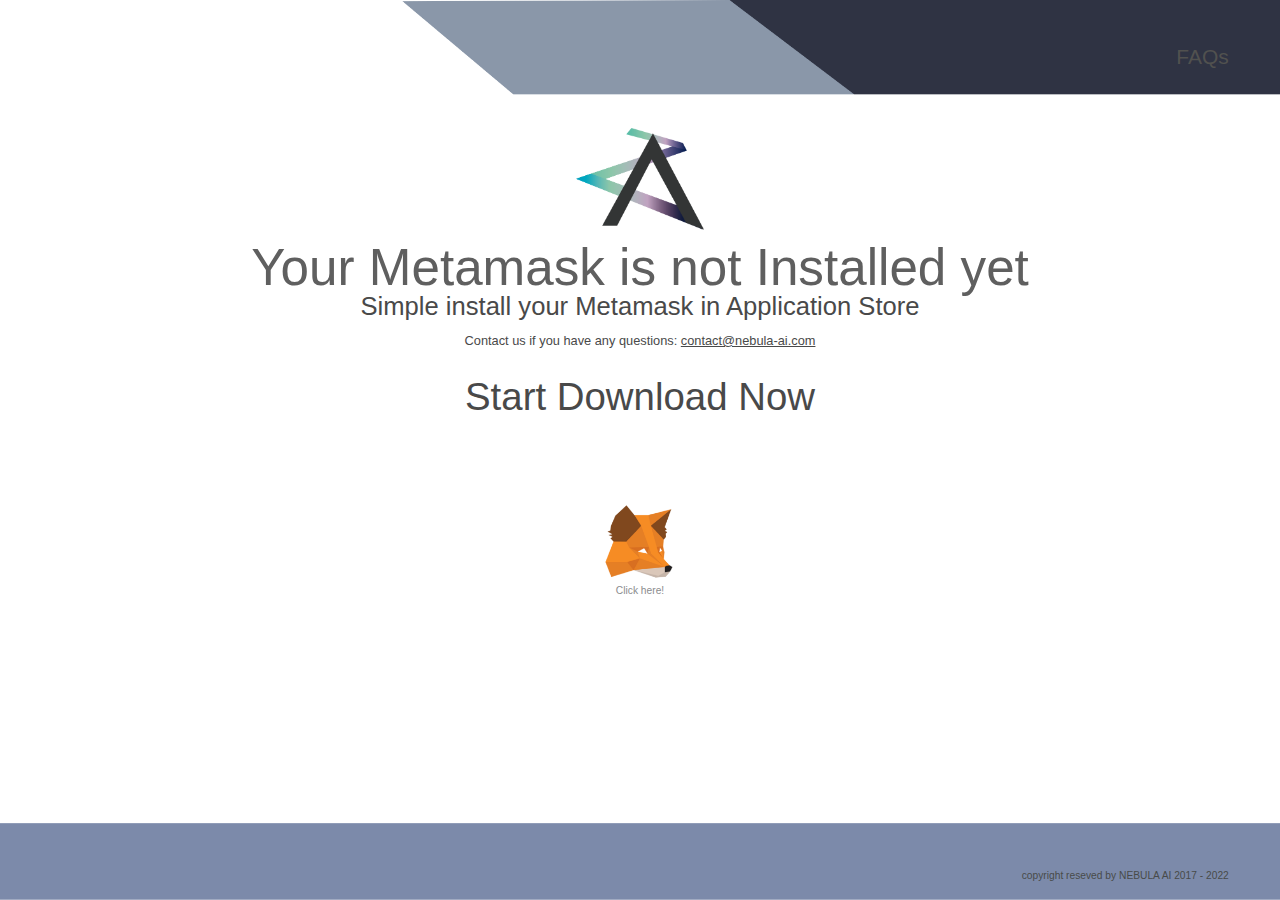
<file: notice/notice_install/index.html>
<!DOCTYPE html>
<html>
<head>
    <meta name="viewport" content="width=device-width, initial-scale=1, maximum-scale=1, user-scalable=no"/>
    <link href="style.css" rel="stylesheet" type="text/css">
</head>
<body onload="resize()" onresize="resize()">
    <div class="content">
        <a class="faqs" href="#">FAQs</a>
        <img class="logo" src="logo.png" alt="nebula-ai">
        <h1 class="yourMetamask" id="yourMetamask" >Your Metamask is not Installed yet</h1>
        <h3 class="simpleInstall" id="simpleInstall">Simple install your Metamask in Application Store</h3>
        <h6 class="contactUs">Contact us if you have any questions: <p class="linehere"></p><a id="contactUs" href='mailto:contact@nebula-ai.com'>contact@nebula-ai.com</a></h6>
        <h4 class="startDownload" id="startDownload">Start Download Now</h4>
        <img class="browser pointerDownload" src="metamask.png" id="metamask" alt="Download Metamask">
        <h6 id="clickhere">Click here!</h6>
        <p class="copyright">copyright reseved by NEBULA AI 2017 - 2022</p>
    </div>
    <script>
        document.getElementById("metamask").onclick = function (browserMetamask) {
            var isChrome = !!window.chrome && !!window.chrome.webstore;
            if (isChrome) {
                window.open("https://chrome.google.com/webstore/detail/metamask/nkbihfbeogaeaoehlefnkodbefgpgknn?hl=en-US");
            } else {
                window.open("https://addons.mozilla.org/en-US/firefox/addon/ether-metamask/");
            }
        }
        function resize()  {
            var heightMobile = screen.height;

            if ( heightMobile < 700 ) {
                document.getElementById("yourMetamask").innerHTML = "Mobile Not Supported";
                document.getElementById("simpleInstall").innerHTML = "You can only use AI applications on desktop browser like Chrome and Firefox";

          } else if ( heightMobile > 700) {
            document.getElementById("yourMetamask").innerHTML = "Your Metamask is not Installed yet";
            document.getElementById("simpleInstall").innerHTML = "Simple install your Metamask in Application Store";
          }
        }
    </script>
</body>
</html>
</file>
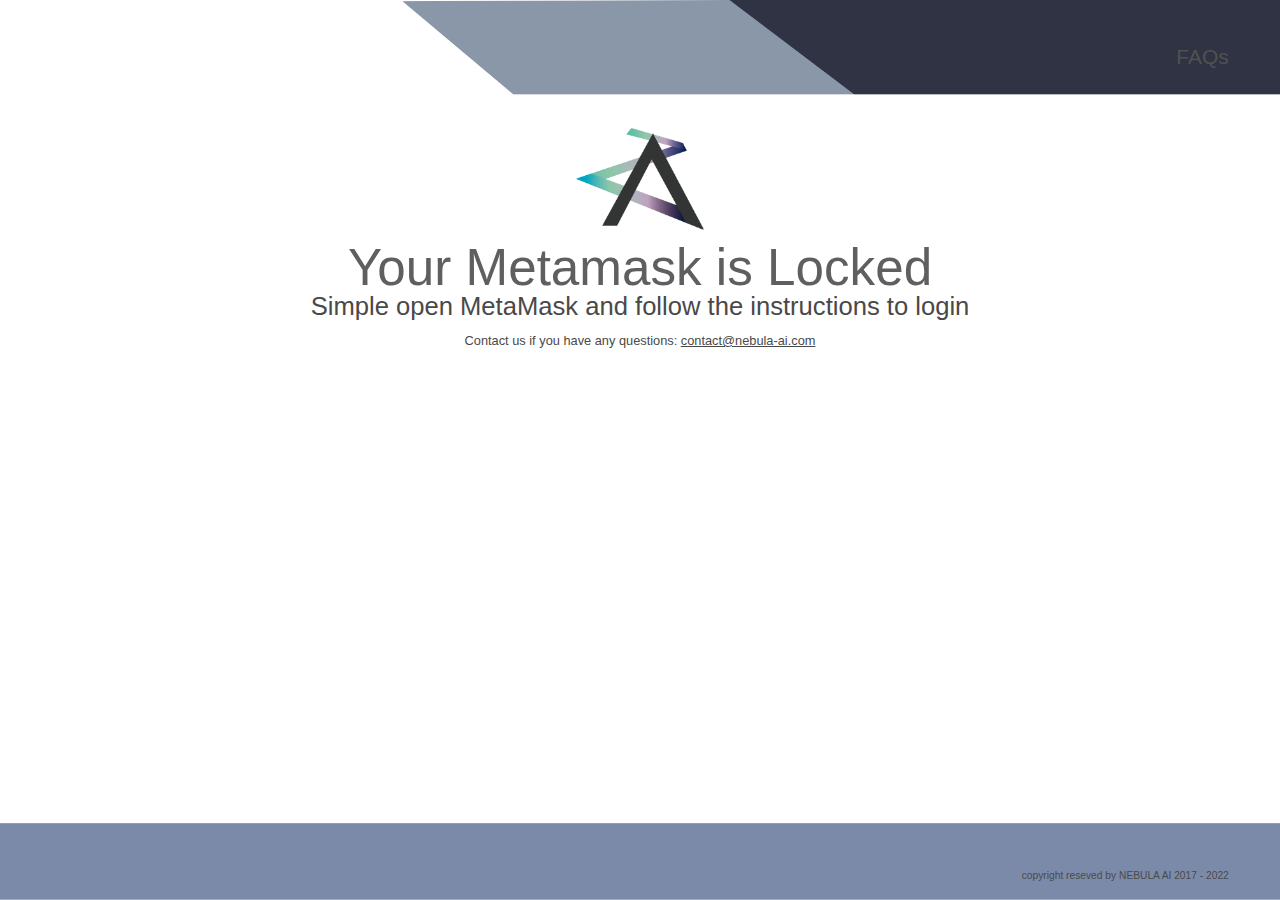
<file: notice/notice_locked/index.html>
<!DOCTYPE html>
<html>
<head>
    <meta name="viewport" content="width=device-width, initial-scale=1, maximum-scale=1, user-scalable=no"/>
    <link href="style.css" rel="stylesheet" type="text/css">
</head>
<body onload="resize()" onresize="resize()">
    <div class="content">
        <a class="faqs" href="#">FAQs</a>
        <img class="logo" src="logo.png" alt="nebula-ai">
        <h1 class="yourMetamask" id="yourMetamask" >Your Metamask is not Installed yet</h1>
        <h3 class="simpleInstall" id="simpleInstall">Simple install your Metamask in Application Store</h3>
        <h6 class="contactUs">Contact us if you have any questions: <p class="linehere"></p><a id="contactUs" href='mailto:contact@nebula-ai.com'>contact@nebula-ai.com</a></h6>
        <p class="copyright">copyright reseved by NEBULA AI 2017 - 2022</p>
    </div>
    <script>
        function resize()  {
            var heightMobile = screen.height;

            if ( heightMobile < 700 ) {
                document.getElementById("yourMetamask").innerHTML = "Mobile Not Supported";
                document.getElementById("simpleInstall").innerHTML = "You can only use AI applications on desktop browser like Chrome and Firefox";

          } else if ( heightMobile > 700) {
            document.getElementById("yourMetamask").innerHTML = "Your Metamask is Locked";
            document.getElementById("simpleInstall").innerHTML = "Simple open MetaMask and follow the instructions to login";
          }
        }
    </script>
</body>
</html>
</file>
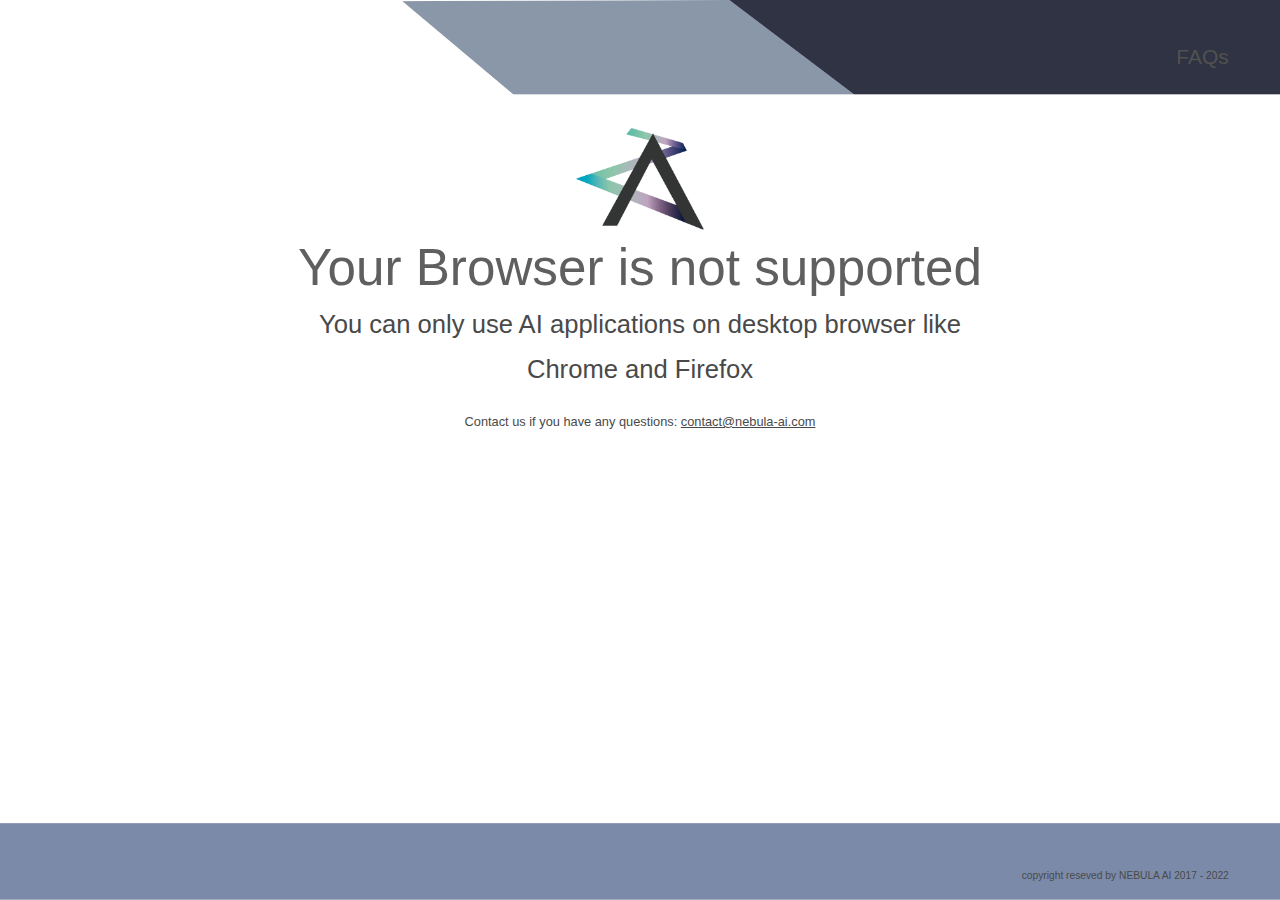
<file: notice/notice_supported/index.html>
<!DOCTYPE html>
<html>
<head>
    <meta name="viewport" content="width=device-width, initial-scale=1, maximum-scale=1, user-scalable=no"/>
    <link href="style.css" rel="stylesheet" type="text/css">
</head>
<body onload="resize()" onresize="resize()">
    <div class="content">
        <a class="faqs" href="#">FAQs</a>
        <img class="logo" src="logo.png" alt="nebula-ai">
        <h1 class="yourMetamask" id="yourMetamask" >Your Metamask is not Installed yet</h1>
        <h3 class="simpleInstall" id="simpleInstall">You can only use AI applications on desktop browser like Chrome and Firefox</h3>
        <h6 class="contactUs">Contact us if you have any questions: <p class="linehere"></p><a id="contactUs" href='mailto:contact@nebula-ai.com'>contact@nebula-ai.com</a></h6>
        <p class="copyright">copyright reseved by NEBULA AI 2017 - 2022</p>
    </div>
    <script>
        function resize()  {
            var heightMobile = screen.height;

            if ( heightMobile < 700 ) {
                document.getElementById("yourMetamask").innerHTML = "Mobile Not Supported";
                document.getElementById("simpleInstall").innerHTML = "You can only use AI applications on desktop browser like Chrome and Firefox";

          } else if ( heightMobile > 700) {
            document.getElementById("yourMetamask").innerHTML = "Your Browser is not supported";
          }
        }
    </script>
</body>
</html>
</file>
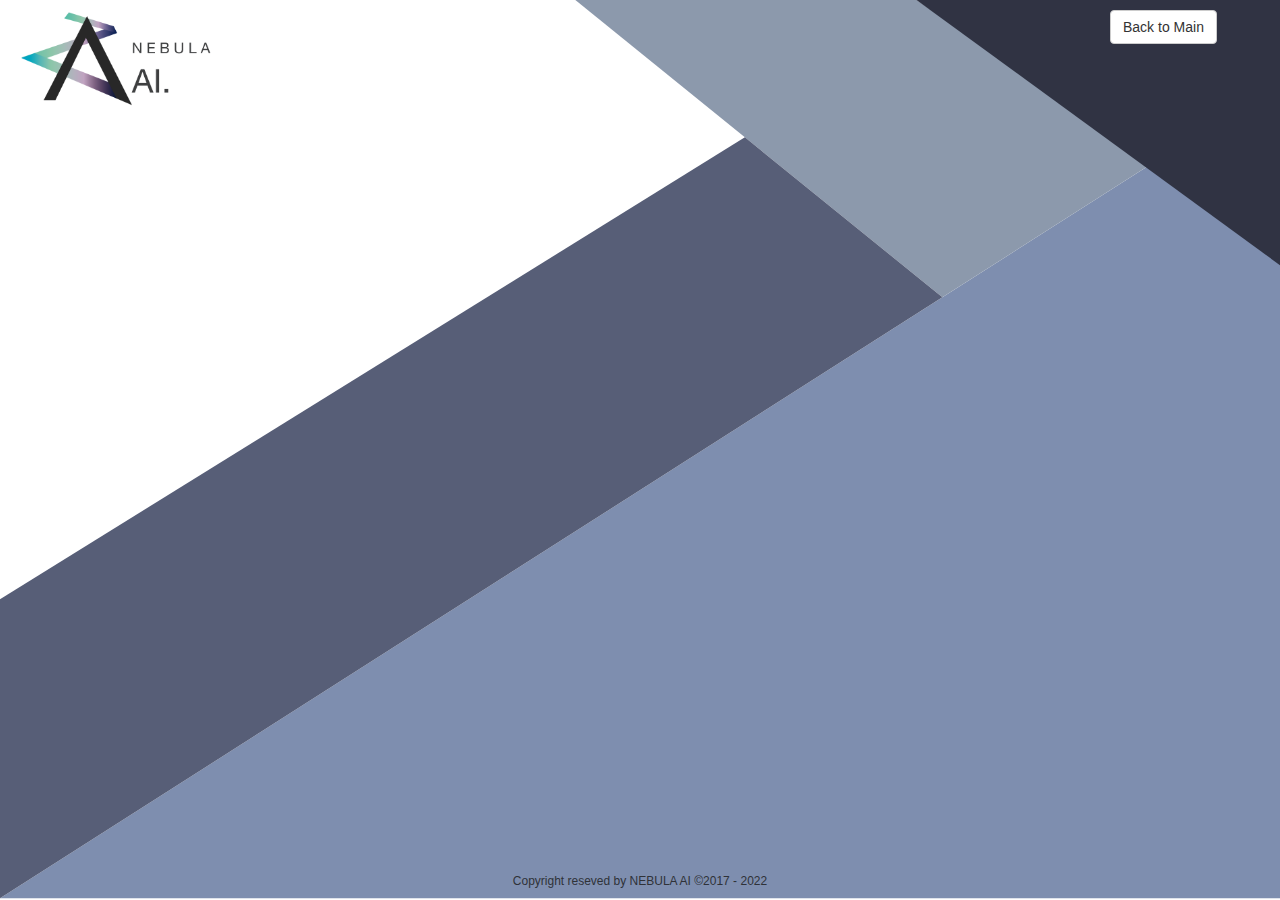
<file: templates/output.html>
<!DOCTYPE html>

<html lang="en">

<head>
    <title>Quant AI Result</title>

    <meta charset="utf-8">
    <meta name="description" content="Nebula AI blockchain tool">
    <meta name="keywords" content="AI, Blockchain">
    <meta name="viewport" content="width=device-width, initial-scale=1.0">
    <link href="https://maxcdn.bootstrapcdn.com/font-awesome/4.7.0/css/font-awesome.min.css" rel="stylesheet" type="text/css"
    />
    <link rel="stylesheet" href="https://maxcdn.bootstrapcdn.com/bootstrap/3.3.7/css/bootstrap.min.css" integrity="sha384-BVYiiSIFeK1dGmJRAkycuHAHRg32OmUcww7on3RYdg4Va+PmSTsz/K68vbdEjh4u"
        crossorigin="anonymous">
    <script src="https://code.jquery.com/jquery-1.12.4.js"></script>
    <script src="https://maxcdn.bootstrapcdn.com/bootstrap/3.3.7/js/bootstrap.min.js" integrity="sha384-Tc5IQib027qvyjSMfHjOMaLkfuWVxZxUPnCJA7l2mCWNIpG9mGCD8wGNIcPD7Txa"
        crossorigin="anonymous"></script>
    <link href="../styles/main.css" rel="stylesheet" type="text/css" />
    <script src="https://code.highcharts.com/stock/highstock.js"></script>
    <script src="https://code.highcharts.com/stock/modules/exporting.js"></script>
    <!--<script src="../scripts/setDatetime.js"></script>-->
    <!--<style>
        /* div.logo {
            grid-column: 2/span 2;
            justify-self: start;
            align-self: center;
        }

        div.logo img {
            width: 60%;
        } */

        div.time {
            grid-column: 5/span 7;
            text-align: center;
            align-self: center;
        }

        div.chart {
            grid-column: 2/span 10;
            grid-row: 2/span 6;
        }


        div.summery {
            grid-column: 2/span 3;
            grid-row: 8 /span 3;
        }

        div.summery>p {
            border: 1px solid #999;
            margin-right: 20%;
        }

        div.summery span.name {
            padding: 6px 15px;
            width: 30%;
            background: #2F3238;
            color: #fff;
            display: inline-block;
        }

        div.summery span.value {
            padding: 6px 0px;
            flex: 1;
            font-size: 16px;
        }

        div.description {
            grid-column: 5/span 5;
            grid-row: 8 /span 3;
        }

        div.description>.desText {
            width: 99%;
            height: 100%;
            background: #999;
        }

        div.buttons {
            grid-column: 10/span 2;
            grid-row: 8/span 3;
            justify-self: center;
            align-self: center;
        }

        div.buttons ul {
            list-style-type: none;
            padding-top: 80px;
        }

        div.buttons ul li {
            padding: 10px;
        }

        div.buttons li a.button {
            display: inline-block;
            text-align: center;
            width: 100%;
            background: #2F3238;
            color: #fff;
        }
    </style>-->
</head>

<body>
    <div id="output" class="page">
        <div class="header">
            <div class="logo">
                <img src="../assets/images/Nebula_Logo2.png" alt="Nebula Logo" />
            </div>
            <div class="action">
                <button type="button" class="btn btn-default" onclick="window.open('../index.html', '_self')">
                    <span>Back to Main</span>
                </button>
            </div>
        </div>
        <!-- <div class="time">
            <i class="fa fa-clock-o" aria-hidden="true"></i>
            <span id="datetime"></span>
            <br />
            <span class="sub" style="font-size:12px; color: #bbb;">Close Price Predction for one hour base on your task setting</span>
        </div> -->
        <div class="chart" id="chart"></div>
        <!-- <div class="summery">
            <h3>Summary: </h3>
            <p>
                <span class="name">LSTM</span>
                <span class="value">MSE: 0.0009</span>
            </p>
            <p>
                <span class="name">ARIMA</span>
                <span class="value">MSE: 0.0009</span>
            </p>
            <p>
                <span class="name">GARCH</span>
                <span class="value">MSE: 0.0009</span>
            </p>
        </div>
        <div class="description">
            <h3>Description</h3>
            <div class="desText"></div>
        </div>
        <div class="buttons">
            <ul>
                <li>
                    <a class="button" href="index.html">More about Prediction</a>
                </li>
                <li>
                    <a class="button" href="index.html">Place Order</a>
                </li>
                <li>
                    <a class="button" href="index.html">Create New Task</a>
                </li>
                <li>
                    <a class="button">Save the Task</a>
                </li>
            </ul>
        </div> -->
        <div class="footer">Copyright reseved by NEBULA AI &copy;2017 - 2022</div>
    </div>
</body>
<script>
    let url = "http://ec2-18-218-114-50.us-east-2.compute.amazonaws.com:8080/nebula/scripts/testoutput3";
    let startTime, endTime, forecast=[], states = ["open", "high", "low", "close"]; 
    $.getJSON(url, function (data) {                           
        let times = JSON.parse(Object.keys(data.script.open[0])[0]);                        //console.log(times_forecast);
        endTime = times[0]*1000 - 300;
        startTime = times[0]*1000 - 15000;
        times.map((x,i)=> {                    console.log(x,i);
            states.map((y, j)=>{
                
            });
            //forecast.push([x, ])
        });

        $.each(states, function(index, value){       
            //let state = data.script[value][0];                                  console.log(state[Object.keys(state)]);
            //state[Object.keys(state)].map(x=>)
           
        });
    });

    function createChart(data){
        Highcharts.stockChart('container', {

            rangeSelector: {
                selected: 1
            },

            title: {
                text: 'Bitcoin Price'
            },

            series: [{
                type: 'candlestick',
                name: 'Bitcoin Price',
                data: data,
                dataGrouping: {
                    units: [
                        [
                            'week', // unit name
                            [1] // allowed multiples
                        ], [
                            'month',
                            [1, 2, 3, 4, 6]
                        ]
                    ]
                }
            }]
        });
    }

</script>
<!--<script>
    let url = "http://192.168.88.187:8080/nebula-task/task/search/";
    
    var seriesOptions = [],
        seriesCounter = 0,
        names = ['MSFT', 'AAPL', 'GOOG'];

   
    function createChart() {

        Highcharts.stockChart('chart', {

            rangeSelector: {
                selected: 4
            },

            yAxis: {
                title: {
                    text: 'Bitcoin'
                },
                labels: {
                    align: "left",
                    x: 0,
                    y: -2,
                    formatter: function () {
                        return (this.value > 0 ? ' + ' : '') + this.value + '%';
                    }
                },
               

            },

            plotOptions: {
                series: {
                    compare: 'percent',
                    showInNavigator: true
                }
            },

            tooltip: {
                pointFormat: '<span style="color:{series.color}">{series.name}</span>: <b>{point.y}</b> ({point.change}%)<br/>',
                valueDecimals: 2,
                split: true
            },

            series: seriesOptions
        });
    }

    $.each(names, function (i, name) {

        $.getJSON('https://www.highcharts.com/samples/data/jsonp.php?filename=' + name.toLowerCase() + '-c.json&callback=?', function (data) {

            seriesOptions[i] = {
                name: name,
                data: data
            };

            seriesCounter += 1;

            if (seriesCounter === names.length) {
                createChart();
            }
        });
    });

</script>-->

</html>
</file>
<file: notice/notice_install/style.css>
body, html {
    min-height: 100%;
    min-width: 100%;
    margin: 0;
    padding: 0;
    top: 0;
    left: 0;
    
}

body {
    background-image: url("metamaskbackground.png");
    height: 100%; 
    background-position: center;
    background-attachment: fixed;
    background-repeat: no-repeat;
    background-size: cover;
}

.linehere {
    display: none;        
}

.content {
    text-align: center;

}

#contactUs {
    line-height: 0;
    font-family: "HelveticaNeue-Light", "Helvetica Neue Light", "Helvetica Neue", Helvetica, Arial, "Lucida Grande", sans-serif; 
    font-weight: 500;
    word-wrap: normal;
    top: 10px;
    font-size: 1vw;   
    color: rgb(73, 73, 73); 
}

a.faqs {
    text-decoration: none;
    font-family: "Helvetica Neue", Helvetica, Arial, sans-serif;
    font-size: 21px;
    position: absolute;
    right: 4vw;
    top: 5vh;
    color: rgb(81, 81, 79);
}

img.browser {
    width: 5rem;    
    padding-top: 50px;
    padding-bottom: 0;
    margin-bottom: 0;
}

.pointerDownload:hover {
    cursor: pointer;
}

#clickhere {
    margin-top: 0.4vw;
    line-height: 0;
    font-family: "HelveticaNeue-Light", "Helvetica Neue Light", "Helvetica Neue", Helvetica, Arial, "Lucida Grande", sans-serif; 
    font-weight: 300;
    font-size: 0.8vw;   
    color:#8B8C8E; 
    cursor: hand;
}

img.logo {
    margin-top: 10%;
    width: 8rem;
}

.yourMetamask {
    line-height: 0;
    font-family: "Helvetica", Helvetica, Arial, sans-serif;
    font-size: 4vw;   
    color: rgb(95, 95, 95);
    font-weight: 100;
}

.simpleInstall {
    line-height: 1vh;
    font-family: "HelveticaNeue-Light", "Helvetica Neue Light", "Helvetica Neue", Helvetica, Arial, "Lucida Grande", sans-serif; 
    font-size: 2vw;
    color: rgb(73, 73, 73); 
    font-weight: 100; 
}

.contactUs {
    line-height: 0;
    font-family: "HelveticaNeue-Light", "Helvetica Neue Light", "Helvetica Neue", Helvetica, Arial, "Lucida Grande", sans-serif; 
    font-weight: 500;
    font-size: 1vw;   
    color: rgb(73, 73, 73); 
}

.startDownload {
    line-height: 1vh;
    font-family: "HelveticaNeue-Light", "Helvetica Neue Light", "Helvetica Neue", Helvetica, Arial, "Lucida Grande", sans-serif; 
    font-weight: 100;
    font-size: 3vw;
    color: rgb(73, 73, 73);  
}

.copyright {
    text-decoration: none;
    font-family: "Helvetica Neue", Helvetica, Arial, sans-serif;
    font-size: 0.8vw;
    position: absolute;
    right: 4vw;
    bottom: 1vh;
    color: rgb(72, 74, 73);  
}

@media only screen and (max-width: 768px) {
    #startDownload {
        display: none;
    }
    #metamask {
        display: none;        
    }

    #clickhere {
        display: none;
    }

    .linehere {
        display:block;
    }
    .yourMetamask {
        line-height: 0;
        font-family: "Helvetica", Helvetica, Arial, sans-serif;
        font-size: 7.5vw;   
        color: rgb(95, 95, 95);
    }
    body {
        margin: 0;
        padding: 0;
        width: 100%;
        background-image: url("mobilebackground.png");
        background-position: center;
    }
    a.faqs {
        text-decoration: none;
        font-family: "Helvetica Neue", Helvetica, Arial, sans-serif;
        font-size: 21px;
        position: absolute;
        left: 310px;
        top: 10px;
        color: rgb(81, 81, 79);
    }
    img.logo {
        margin-top: 25vh;
        width: 4rem;
    }

    .contactUs {
        text-align: center;
        line-height: 0;
        font-family: "HelveticaNeue-Light", "Helvetica Neue Light", "Helvetica Neue", Helvetica, Arial, "Lucida Grande", sans-serif; 
        font-weight: 100;
        word-wrap: break-word;
        top: 10px;
        font-size: 4vw;   
        color: rgb(73, 73, 73); 
    }

    a#contactUs {
        text-align: center;
        line-height: 0;
        font-family: "HelveticaNeue-Light", "Helvetica Neue Light", "Helvetica Neue", Helvetica, Arial, "Lucida Grande", sans-serif; 
        font-weight: 500;
        word-wrap: break-word;
        top: 10px;
        font-size: 4vw;  
        color: rgb(73, 73, 73); 
    }    
    .copyright {
        text-decoration: none;
        font-family: "Helvetica Neue", Helvetica, Arial, sans-serif;
        font-size: 2vw;
        position: absolute;
        right: 10vw;
        bottom: 0px;
        color: black;
    }
    .simpleInstall {
        margin: 7.5vw;
        line-height: 4vh;
        font-weight: 300;
        letter-spacing: 0vw;
        font-family: "Helvetica Neue", Helvetica, Arial, sans-serif;
        font-size: 4.5vw;
        color: rgb(73, 73, 73);  
    }
}
</file>
<file: notice/notice_locked/style.css>
body, html {
    min-height: 100%;
    min-width: 100%;
    margin: 0;
    padding: 0;
    top: 0;
    left: 0;
    
}

body {
    background-image: url("metamaskbackground.png");
    height: 100%; 
    background-position: center;
    background-attachment: fixed;
    background-repeat: no-repeat;
    background-size: cover;
}

.linehere {
    display: none;        
}

.content {
    text-align: center;

}

#contactUs {
    line-height: 0;
    font-family: "HelveticaNeue-Light", "Helvetica Neue Light", "Helvetica Neue", Helvetica, Arial, "Lucida Grande", sans-serif; 
    font-weight: 500;
    word-wrap: normal;
    top: 10px;
    font-size: 1vw;   
    color: rgb(73, 73, 73); 
}

a.faqs {
    text-decoration: none;
    font-family: "Helvetica Neue", Helvetica, Arial, sans-serif;
    font-size: 21px;
    position: absolute;
    right: 4vw;
    top: 5vh;
    color: rgb(81, 81, 79);
}

img.browser {
    width: 5rem;    
    padding: 50px;
}


img.logo {
    margin-top: 10%;
    width: 8rem;
}

.yourMetamask {
    line-height: 0;
    font-family: "Helvetica", Helvetica, Arial, sans-serif;
    font-size: 4vw;   
    color: rgb(95, 95, 95);
    font-weight: 100;
}

.simpleInstall {
    line-height: 1vh;
    font-family: "HelveticaNeue-Light", "Helvetica Neue Light", "Helvetica Neue", Helvetica, Arial, "Lucida Grande", sans-serif; 
    font-size: 2vw;
    color: rgb(73, 73, 73); 
    font-weight: 100; 
}

.contactUs {
    line-height: 0;
    font-family: "HelveticaNeue-Light", "Helvetica Neue Light", "Helvetica Neue", Helvetica, Arial, "Lucida Grande", sans-serif; 
    font-weight: 500;
    font-size: 1vw;   
    color: rgb(73, 73, 73); 
}

.startDownload {
    line-height: 1vh;
    font-family: "HelveticaNeue-Light", "Helvetica Neue Light", "Helvetica Neue", Helvetica, Arial, "Lucida Grande", sans-serif; 
    font-weight: 100;
    font-size: 3vw;
    color: rgb(73, 73, 73);  
}

.copyright {
    text-decoration: none;
    font-family: "Helvetica Neue", Helvetica, Arial, sans-serif;
    font-size: 0.8vw;
    position: absolute;
    right: 4vw;
    bottom: 1vh;
    color: rgb(72, 74, 73);  
}

@media only screen and (max-width: 768px) {
    #startDownload {
        display: none;
    }
    #chrome {
        display: none;
    }
    #firefox {
        display: none;        
    }

    .linehere {
        display:block;
    }
    .yourMetamask {
        line-height: 0;
        font-family: "Helvetica", Helvetica, Arial, sans-serif;
        font-size: 7.5vw;   
        color: rgb(95, 95, 95);
    }
    body {
        margin: 0;
        padding: 0;
        width: 100%;
        background-image: url("mobilebackground.png");
        background-position: center;
    }
    a.faqs {
        text-decoration: none;
        font-family: "Helvetica Neue", Helvetica, Arial, sans-serif;
        font-size: 21px;
        position: absolute;
        left: 310px;
        top: 10px;
        color: rgb(81, 81, 79);
    }
    img.logo {
        margin-top: 25vh;
        width: 4rem;
    }

    .contactUs {
        text-align: center;
        line-height: 0;
        font-family: "HelveticaNeue-Light", "Helvetica Neue Light", "Helvetica Neue", Helvetica, Arial, "Lucida Grande", sans-serif; 
        font-weight: 100;
        word-wrap: break-word;
        top: 10px;
        font-size: 4vw;   
        color: rgb(73, 73, 73); 
    }

    a#contactUs {
        text-align: center;
        line-height: 0;
        font-family: "HelveticaNeue-Light", "Helvetica Neue Light", "Helvetica Neue", Helvetica, Arial, "Lucida Grande", sans-serif; 
        font-weight: 500;
        word-wrap: break-word;
        top: 10px;
        font-size: 4vw;  
        color: rgb(73, 73, 73); 
    }    
    .copyright {
        text-decoration: none;
        font-family: "Helvetica Neue", Helvetica, Arial, sans-serif;
        font-size: 2vw;
        position: absolute;
        right: 10vw;
        bottom: 0px;
        color: black;
    }
    .simpleInstall {
        margin: 7.5vw;
        line-height: 4vh;
        font-weight: 300;
        letter-spacing: 0vw;
        font-family: "Helvetica Neue", Helvetica, Arial, sans-serif;
        font-size: 4.5vw;
        color: rgb(73, 73, 73);  
    }
}
</file>
<file: notice/notice_supported/style.css>
body, html {
    min-height: 100%;
    min-width: 100%;
    margin: 0;
    padding: 0;
    top: 0;
    left: 0;
    
}

body {
    background-image: url("metamaskbackground.png");
    height: 100%; 
    background-position: center;
    background-attachment: fixed;
    background-repeat: no-repeat;
    background-size: cover;
}

.linehere {
    display: none;        
}

.content {
    text-align: center;

}

#contactUs {
    line-height: 0;
    font-family: "HelveticaNeue-Light", "Helvetica Neue Light", "Helvetica Neue", Helvetica, Arial, "Lucida Grande", sans-serif; 
    font-weight: 500;
    word-wrap: normal;
    top: 10px;
    font-size: 1vw;   
    color: rgb(73, 73, 73); 
}

a.faqs {
    text-decoration: none;
    font-family: "Helvetica Neue", Helvetica, Arial, sans-serif;
    font-size: 21px;
    position: absolute;
    right: 4vw;
    top: 5vh;
    color: rgb(81, 81, 79);
}

img.browser {
    width: 5rem;    
    padding: 50px;
}


img.logo {
    margin-top: 10%;
    width: 8rem;
}

.yourMetamask {
    line-height: 0;
    font-family: "Helvetica", Helvetica, Arial, sans-serif;
    font-size: 4vw;   
    color: rgb(95, 95, 95);
    font-weight: 100;
}

.simpleInstall {
    line-height: 5vh;
    margin: 2vw 24vw 0 24vw;
    font-family: "HelveticaNeue-Light", "Helvetica Neue Light", "Helvetica Neue", Helvetica, Arial, "Lucida Grande", sans-serif; 
    font-size: 2vw;
    color: rgb(73, 73, 73); 
    font-weight: 100; 
}

.contactUs {
    line-height: 0;
    font-family: "HelveticaNeue-Light", "Helvetica Neue Light", "Helvetica Neue", Helvetica, Arial, "Lucida Grande", sans-serif; 
    font-weight: 500;
    font-size: 1vw;   
    color: rgb(73, 73, 73); 
}

.startDownload {
    line-height: 1vh;
    font-family: "HelveticaNeue-Light", "Helvetica Neue Light", "Helvetica Neue", Helvetica, Arial, "Lucida Grande", sans-serif; 
    font-weight: 100;
    font-size: 3vw;
    color: rgb(73, 73, 73);  
}

.copyright {
    text-decoration: none;
    font-family: "Helvetica Neue", Helvetica, Arial, sans-serif;
    font-size: 0.8vw;
    position: absolute;
    right: 4vw;
    bottom: 1vh;
    color: rgb(72, 74, 73);  
}

@media only screen and (max-width: 768px) {
    #startDownload {
        display: none;
    }
    #chrome {
        display: none;
    }
    #firefox {
        display: none;        
    }

    .linehere {
        display:block;
    }
    .yourMetamask {
        line-height: 0;
        font-family: "Helvetica", Helvetica, Arial, sans-serif;
        font-size: 7.5vw;   
        color: rgb(95, 95, 95);
    }
    body {
        margin: 0;
        padding: 0;
        width: 100%;
        background-image: url("mobilebackground.png");
        background-position: center;
    }
    a.faqs {
        text-decoration: none;
        font-family: "Helvetica Neue", Helvetica, Arial, sans-serif;
        font-size: 21px;
        position: absolute;
        left: 310px;
        top: 10px;
        color: rgb(81, 81, 79);
    }
    img.logo {
        margin-top: 25vh;
        width: 4rem;
    }

    .contactUs {
        text-align: center;
        line-height: 0;
        font-family: "HelveticaNeue-Light", "Helvetica Neue Light", "Helvetica Neue", Helvetica, Arial, "Lucida Grande", sans-serif; 
        font-weight: 100;
        word-wrap: break-word;
        top: 10px;
        font-size: 4vw;   
        color: rgb(73, 73, 73); 
    }

    a#contactUs {
        text-align: center;
        line-height: 0;
        font-family: "HelveticaNeue-Light", "Helvetica Neue Light", "Helvetica Neue", Helvetica, Arial, "Lucida Grande", sans-serif; 
        font-weight: 500;
        word-wrap: break-word;
        top: 10px;
        font-size: 4vw;  
        color: rgb(73, 73, 73); 
    }    
    .copyright {
        text-decoration: none;
        font-family: "Helvetica Neue", Helvetica, Arial, sans-serif;
        font-size: 2vw;
        position: absolute;
        right: 10vw;
        bottom: 0px;
        color: black;
    }
    .simpleInstall {
        margin: 7.5vw;
        line-height: 4vh;
        font-weight: 300;
        letter-spacing: 0vw;
        font-family: "Helvetica Neue", Helvetica, Arial, sans-serif;
        font-size: 4.5vw;
        color: rgb(73, 73, 73);  
    }
}
</file>
<file: styles/main.css>
html,
body {
    height: 100%;
    margin: 0 auto;
    padding: 0;
}

body {
    /* background: #DADADA; */
    background-image: url("../assets/images/sentiment-background.svg");
    background-size: cover;
    background-repeat: no-repeat;
    color: #2F3238;
    font-size: 16px;
    font-family: 'Titillium Web', sans-serif;
    /*line-height: 28px;*/
}

div.footer {
    display: flex;
    flex-direction: column;
    align-items: center;
    font-size: 12px;
    position: absolute;
    bottom: 10px;
    width: 100%;
}

div.footer img {
    height:58px;
}

a {
	color: #7F8289;
	font-size: 16px;
    /*display: block;	*/
    text-decoration: none;
}

a:hover {
    color: #7F8289;
    text-decoration: none;
}

a.selected {
	color: #DE5E60;
}
a.button {
    font-size: 16px;
    padding: 5px;
    background: #fff;
    border: 3px solid #2F3238;
    color: #2F3238;
}

.header {
    position: fixed;
    height: 100px;
    width: 100%;
    padding: 10px;
}

.logo {
    position: absolute;
    left: 20px;
    height: 100px;
    width:100px;
}

.logo img{
    height: 100px;
}

.header .action{
    position: absolute;
    right: 20px;
    height: 50px;
    width:150px;
}

.content {
    /* display: flex;
    flex-direction: row; */

}

.content .editor {
    padding: 20px;
    margin-top: 150px;
    margin-left: 100px;
    display: flex;
    flex-direction: column;
    justify-content: center;
    align-items: center;
}

.content .result {
    margin-top: 100px;
    display: flex;
    flex-direction: row;
    justify-content: center;
}

.report-content {
    margin: 20px 0;
    padding: 5px; 
    height: 68%;
    overflow: scroll;
    width: 750px; 
    border: 1px solid #2c2c2c;
    box-shadow: 2px 3px #888888;
    background-color: #EAEAEA
}


.taskdetail-content  {
    margin: 20px 0;
    padding: 5px;
    margin-top: 150px;
    margin-left: 100px;
    /*height: 68%;
    width: 750px; 
    border: 1px solid #4a2f8e;
    box-shadow: 2px 3px #888888;*/
}

.report-content::-webkit-scrollbar { 
    display: none; 
}

.input-group-lg {
    margin-bottom: 10px;
}

.data-form {
    width: 80%;
}

#chart {
    position: absolute;
    top:10%;
    left:10%;
    width: 80%;
    height: 80%;
}
</file>
